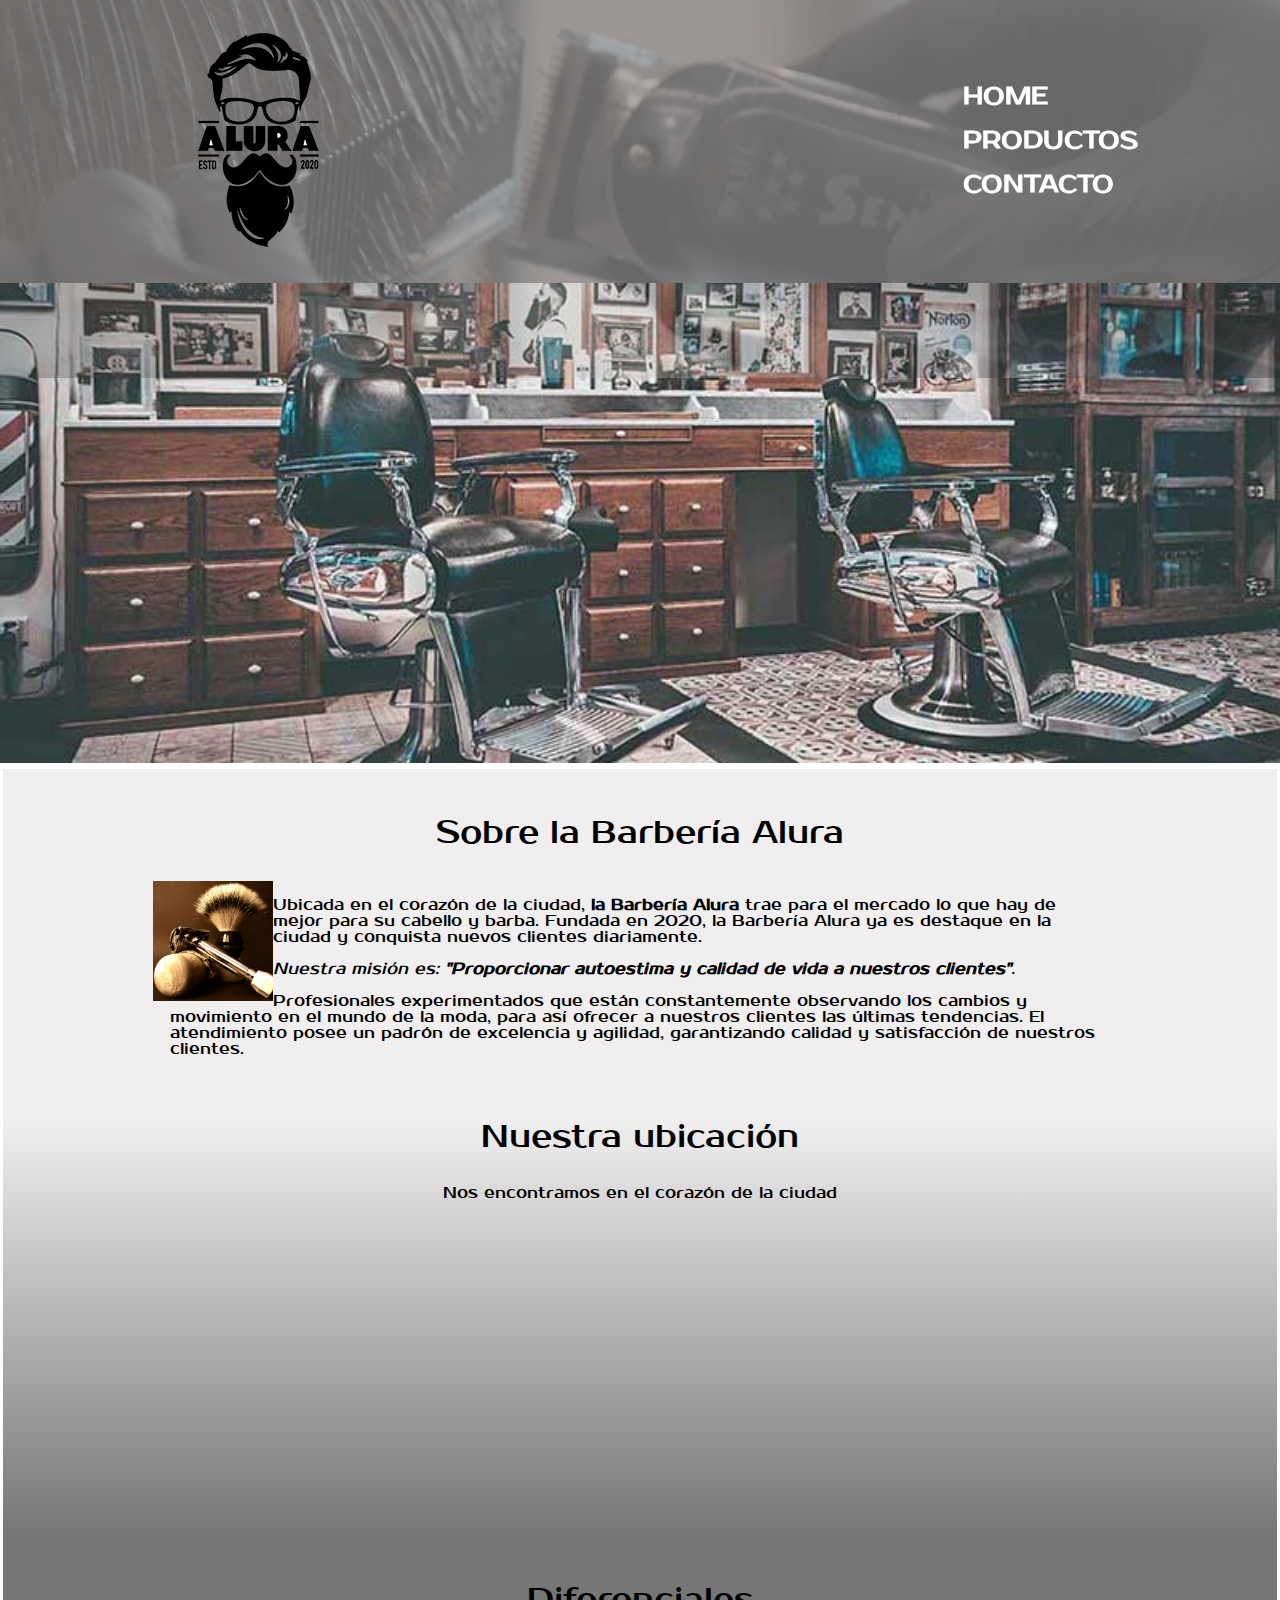
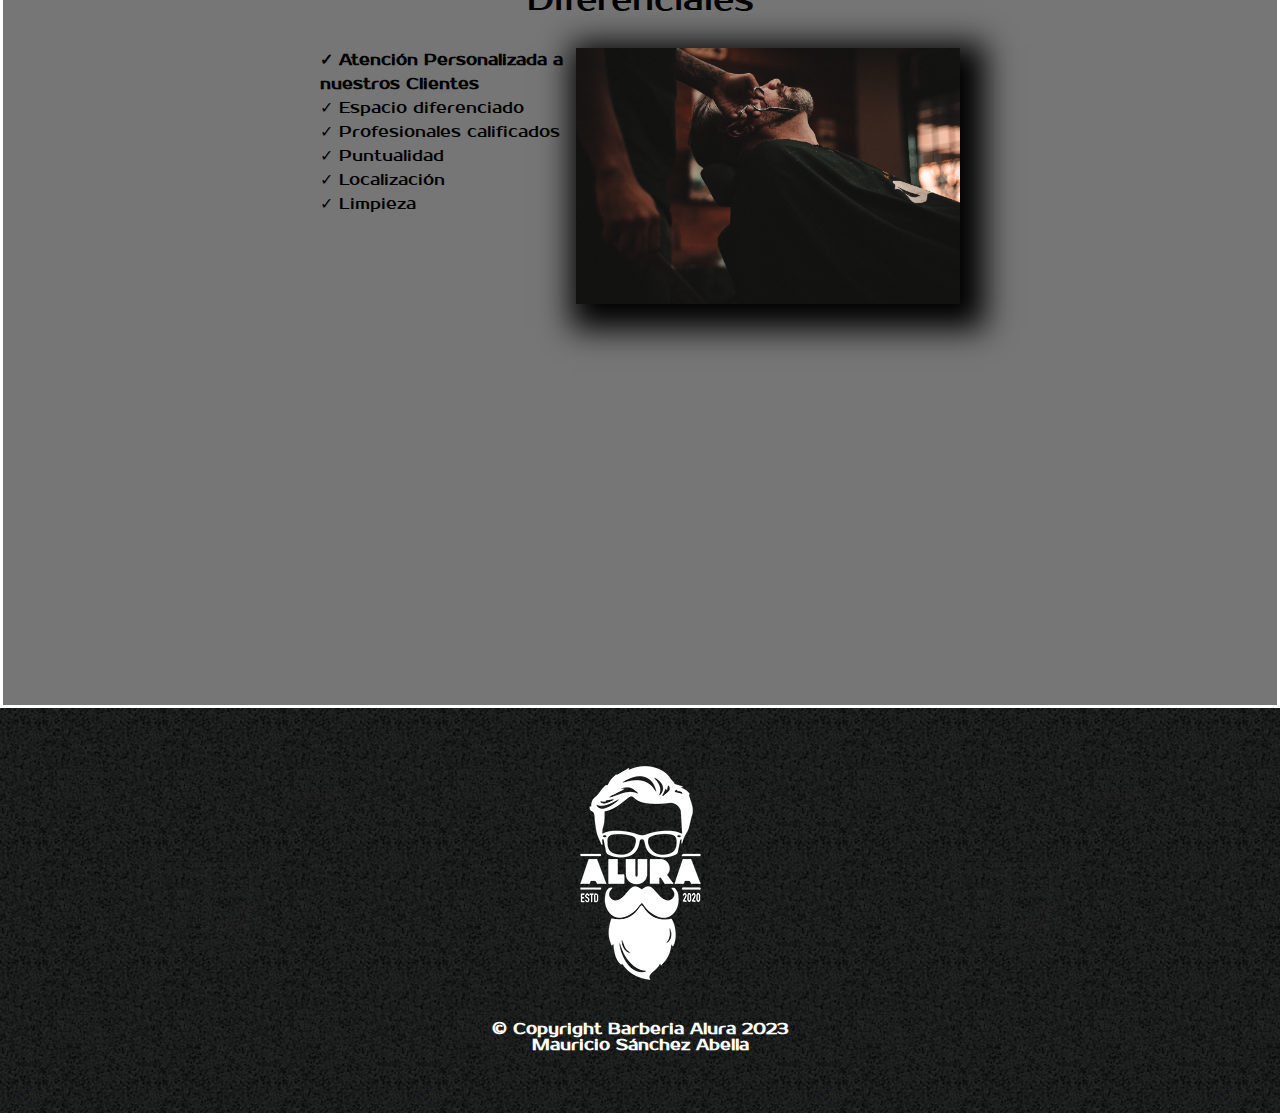
<file: index.html>
<!DOCTYPE html>
<html lang="es">

<head>
    <meta charset="UTF-8">
    <meta http-equiv="X-UA-Compatible" content="IE=edge">
    <meta name="viewport" content="width=device-width, initial-scale=1.0">
    <link rel="stylesheet" href="reset.css">
    <link rel="stylesheet" href="style.css">
    <link href="https://fonts.googleapis.com/css2?family=Prosto+One&display=swap" rel="stylesheet">


    <title>Barberia Alura</title>
</head>

<body>

    <header>
        <video src="img/Barbero - 48968.mp4" autoplay muted loop></video>
        <div class="encabezado" id="">
            <h1><img src="img/logo.png" alt="Logo de la Barberia Alura"></h1>
            <nav>
                <ul>
                    <li><a href="index.html">Home</a></li>
                    <li><a href="productos.html">Productos</a></li>
                    <li><a href="contacto.html">Contacto</a></li>
                </ul>
            </nav>
        </div>
    </header>


    <img class="banner" src="img/banner.jpg">

    <main>
        <section class=contenedor-inicio>
            <h1 class="titulo-principal">Sobre la Barbería Alura</h1>

            <img class="utensilios" src="img/utensilios.jpg" alt="utensilios de barberia">

            <p><br>Ubicada en el corazón de la ciudad,<strong> la Barbería Alura </strong>trae para el mercado lo que
                hay de
                mejor
                para su cabello y
                barba. Fundada en 2020, la Barbería Alura ya es destaque en la ciudad y conquista nuevos clientes
                diariamente.<br>
            </p>

            <p>
                <br><em>Nuestra misión es: <strong>"Proporcionar autoestima y calidad de vida a nuestros
                        clientes"</strong>.</em><br>
            </p>

            <p> <br>Profesionales experimentados que están constantemente observando los cambios y movimiento en el
                mundo de
                la
                moda,
                para así ofrecer a nuestros clientes las últimas tendencias. El atendimiento posee un padrón de
                excelencia y
                agilidad, garantizando calidad y satisfacción de nuestros clientes.</p><br>
        </section>

        <section class="mapa" alt="">
            <h3 class="titulo-principal">Nuestra ubicación</h3>
            <p>Nos encontramos en el corazón de la ciudad</p>
            <iframe
                src="https://www.google.com/maps/embed?pb=!1m18!1m12!1m3!1d7951.5686043483665!2d-75.68816046511232!3d4.807059200000014!2m3!1f0!2f0!3f0!3m2!1i1024!2i768!4f13.1!3m3!1m2!1s0x8e38873c119cbc4b%3A0x71bb3a3f6879aed3!2sCentro%20Comercial%20Parque%20Arboleda!5e0!3m2!1ses-419!2sco!4v1674609871742!5m2!1ses-419!2sco"
                width="100%" height="300" style="border:0;" allowfullscreen="" loading="lazy"
                referrerpolicy="no-referrer-when-downgrade"></iframe>
        </section>

        <section class="contenedor-diferencial">
            <h1 class="titulo-principal">Diferenciales</h1>
            <div class="contenido-diferenciales">
                <ul class="lista-diferenciales">
                    <li>Atención Personalizada a nuestros Clientes</li>
                    <li>Espacio diferenciado</li>
                    <li>Profesionales calificados</li>
                    <li>Puntualidad</li>
                    <li>Localización</li>
                    <li>Limpieza</li>
                </ul><img class="imagen-diferencial" src="img/diferenciales.jpg" alt="" id="">
                <div class="videos" alt="">
                    <iframe width="100%" height="315" src="https://www.youtube.com/embed/eZxk5bH4HvA?start=10"
                        title="YouTube video player" frameborder="0"
                        allow="accelerometer; autoplay; clipboard-write; encrypted-media; gyroscope; picture-in-picture; web-share"
                        allowfullscreen></iframe>
                </div>
            </div>

        </section>
    </main>

    <footer>
        <img src="img/logo-blanco.png" alt="Logo de la Barberia Alura">
        <p class="Copyright">&copy Copyright Barberia Alura 2023<br>Mauricio Sánchez Abella</p>
    </footer>

</body>

</html>
</file>
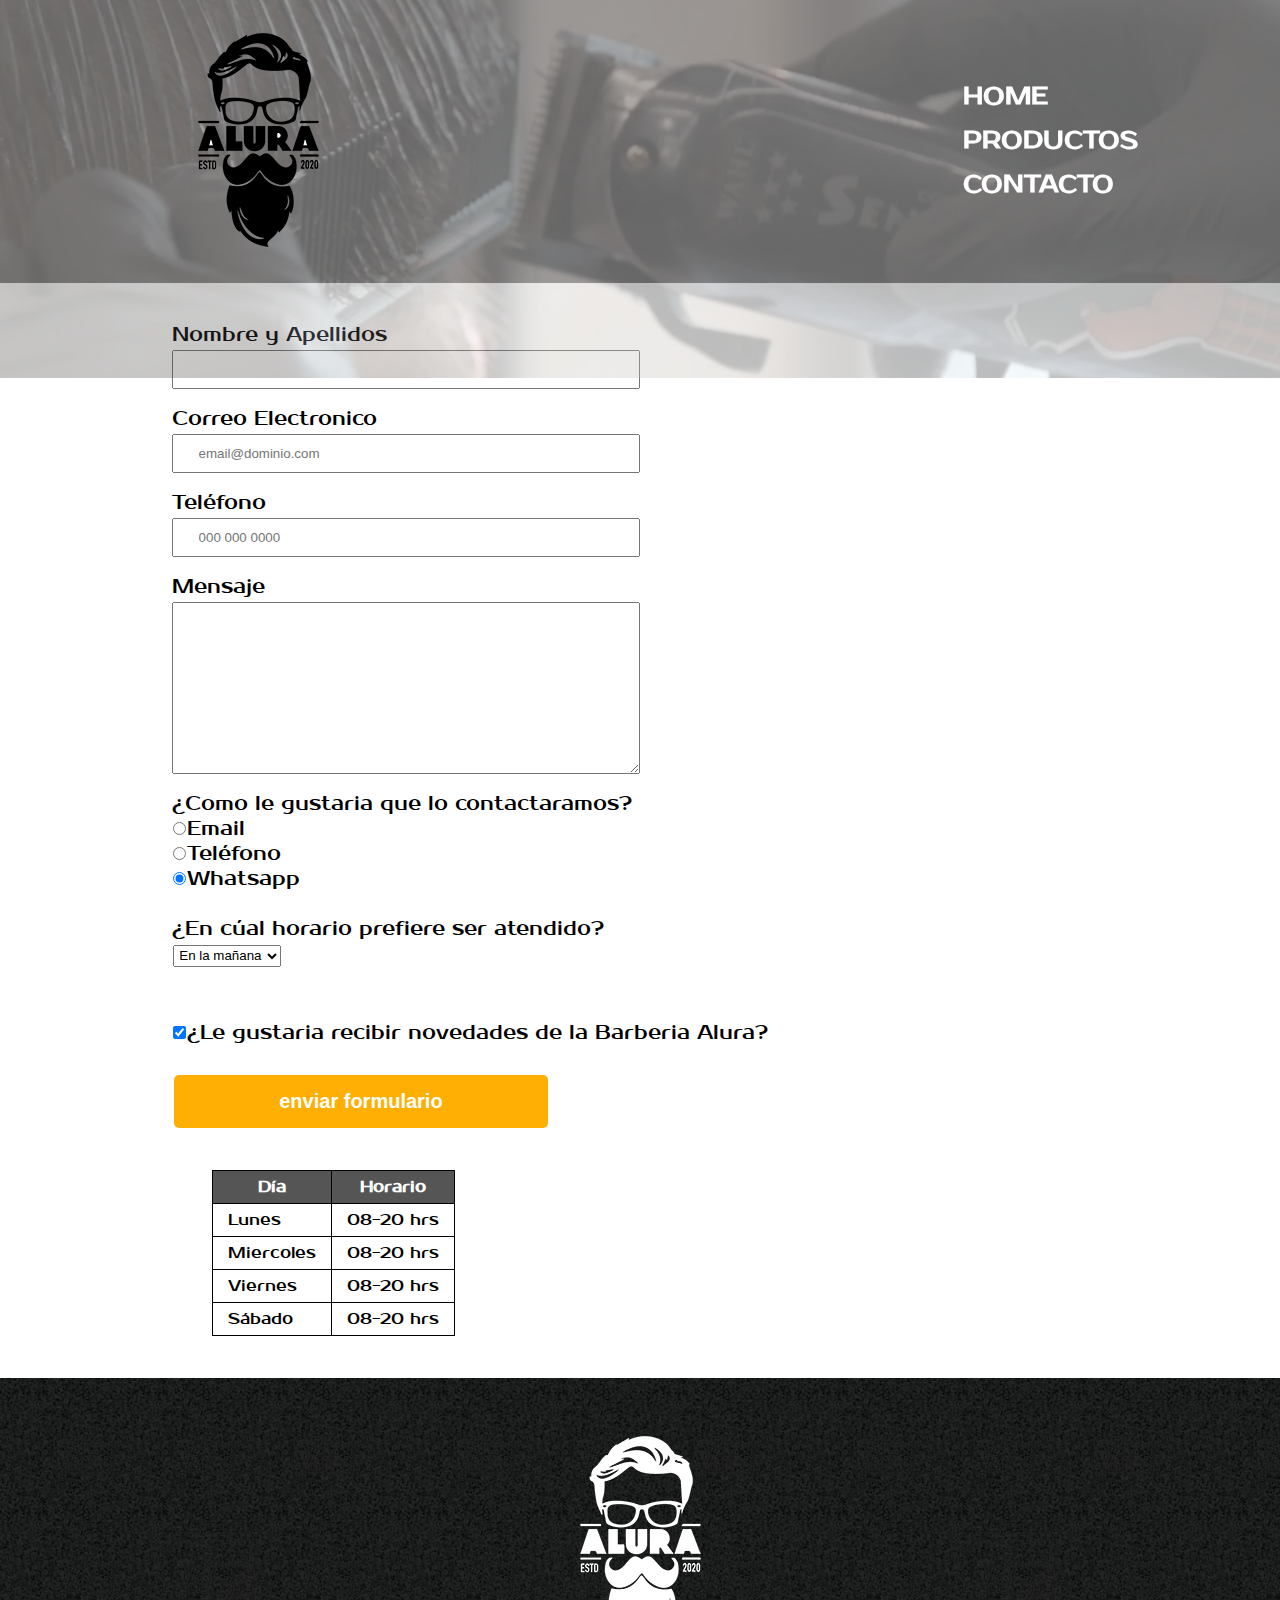
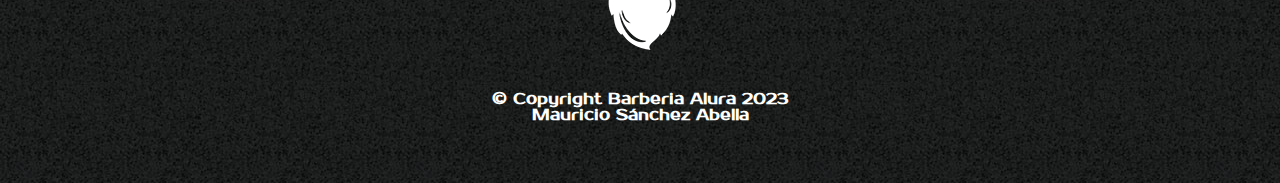
<file: contacto.html>
<!DOCTYPE html>
<html lang="es">

<meta charset="UTF-8">
<meta http-equiv="X-UA-Compatible" content="IE=edge">
<meta name="viewport" content="width=device-width, initial-scale=1.0">
<link rel="stylesheet" href="reset.css">
<link rel="stylesheet" href="style.css">
<link href="https://fonts.googleapis.com/css2?family=Prosto+One&display=swap" rel="stylesheet">
<title>Contactos_Barberia</title>
</head>

<body>

    <header>
        <video src="img/Barbero - 48968.mp4" autoplay muted loop></video>
        <div class="encabezado" id="">
            <h1><img src="img/logo.png" alt="Logo de la Barberia Alura"></h1>
            <nav>
                <ul>
                    <li><a href="index.html">Home</a></li>
                    <li><a href="productos.html">Productos</a></li>
                    <li><a href="contacto.html">Contacto</a></li>
                </ul>
            </nav>
        </div>
    </header>

    <main class="contact">
        <form>
            <label for="nombreApellido">Nombre y Apellidos</label>
            <input type="text" id="nombreApellido" class="input-padre" required>

            <label for="correoElectronico">Correo Electronico</label>
            <input type="email" id="correoElectronico" class="input-padre" required placeholder="email@dominio.com">

            <label for="telefono">Teléfono</label>
            <input type="tel" id="telefono" class="input-padre" required placeholder="000 000 0000">

            <label for="Mensaje">Mensaje</label>
            <textarea cols="60" rows="10" id="Mensaje" class="input-padre" required></textarea>

            <fieldset>
                <legend>¿Como le gustaria que lo contactaramos?</legend>

                <label for="radio-email"><input type="radio" name="contacto" value="email"
                        id="radio-email">Email</label>


                <label for="radio-telefono"><input type="radio" name="contacto" value="telefono"
                        id="radio-telefono">Teléfono</label>


                <label for="radio-whatsapp"><input type="radio" name="contacto" value="Whatsapp" id="radio-whatsapp"
                        checked>Whatsapp</label>
            </fieldset>

            <div class="horario" id="">
                <p>¿En cúal horario prefiere ser atendido?</p>
                <select name="" id="">
                    <option value="">En la mañana</option>
                    <option value="">En la tarde</option>
                    <option value="">En la noche</option>
                </select>
            </div>

            <label class="checkbox"><input type="checkbox" checked>¿Le gustaria recibir novedades de la Barberia
                Alura?</label>
            <input type="submit" value="enviar formulario" class="enviar">
        </form>

        <table>

            <thead>
                <tr>
                    <th>Día</th>
                    <th>Horario</th>
                </tr>
            </thead>

            <tbody>
                <tr>
                    <td>Lunes</td>
                    <td>08-20 hrs</td>
                </tr>

                <tr>
                    <td>Miercoles</td>
                    <td>08-20 hrs</td>
                </tr>

                <tr>
                    <td>Viernes</td>
                    <td>08-20 hrs</td>
                </tr>

                <tr>
                    <td>Sábado</td>
                    <td>08-20 hrs</td>
                </tr>
            </tbody>

        </table>

    </main>

    <footer>
        <img src="img/logo-blanco.png" alt="Logo de la Barberia Alura">
        <p class="Copyright">&copy Copyright Barberia Alura 2023<br>Mauricio Sánchez Abella</p>
    </footer>

</body>

</html>
</file>
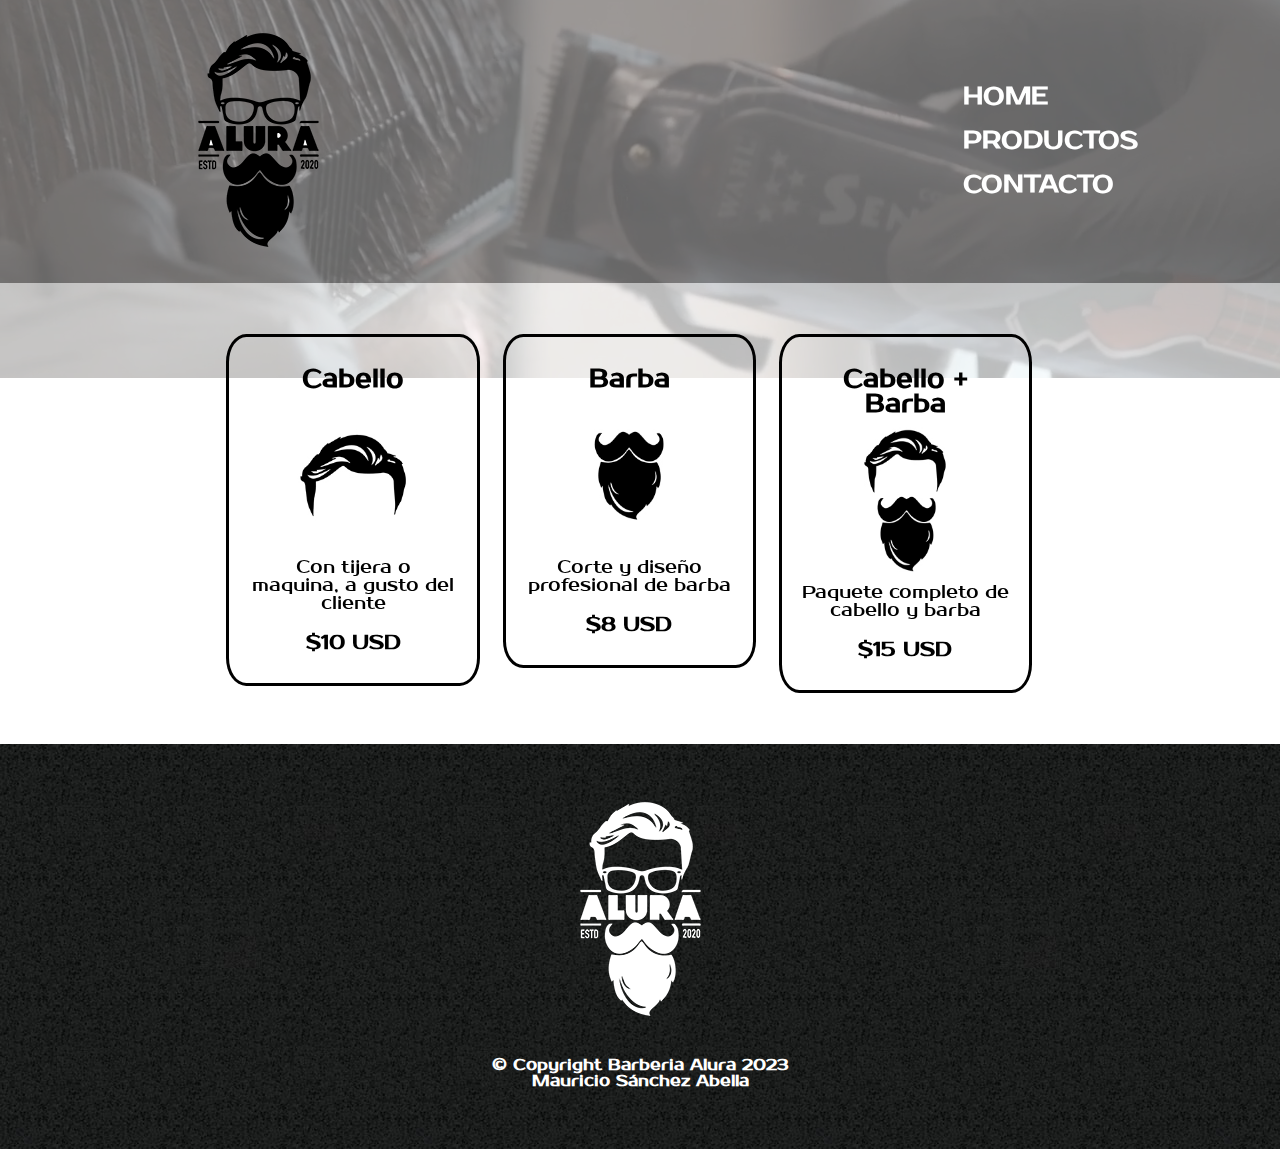
<file: productos.html>
<!DOCTYPE html>
<html lang="es">

<meta charset="UTF-8">
<meta http-equiv="X-UA-Compatible" content="IE=edge">
<meta name="viewport" content="width=device-width, initial-scale=1.0">
<link rel="stylesheet" href="reset.css">
<link rel="stylesheet" href="style.css">
<link href="https://fonts.googleapis.com/css2?family=Prosto+One&display=swap" rel="stylesheet">
<title>Productos_Barberia</title>
</head>

<body>

    <header>
        <video src="img/Barbero - 48968.mp4" autoplay muted loop></video>
        <div class="encabezado" id="">
            <h1><img src="img/logo.png"></h1>
            <nav>
                <ul>
                    <li><a href="index.html">Home</a></li>
                    <li><a href="productos.html">Productos</a></li>
                    <li><a href="contacto.html">Contacto</a></li>
                </ul>
            </nav>
        </div>
    </header>

    <main>
        <ul class="productos" id="">
            <li>
                <h2>Cabello</h2>
                <img src="img/cabello.jpg" alt="">
                <p class="producto-descripcion">Con tijera o maquina, a gusto del cliente</p>
                <p class="producto-precio">$10 USD</p>

            </li>
            <li>
                <h2>Barba</h2>
                <img src="img/barba.jpg" alt="">
                <p class="producto-descripcion">Corte y diseño profesional de barba</p>
                <p class="producto-precio">$8 USD</p>

            </li>
            <li>
                <h2>Cabello + Barba</h2>
                <img src="img/cabello+barba.jpg" alt="">
                <p class="producto-descripcion">Paquete completo de cabello y barba</p>
                <p class="producto-precio">$15 USD</p>

            </li>
        </ul>
    </main>

    <footer>
        <img src="img/logo-blanco.png" alt="Logo de la Barberia Alura">
        <p class="Copyright">&copy Copyright Barberia Alura 2023<br>Mauricio Sánchez Abella</p>
    </footer>

</body>

</html>
</file>
<file: style.css>
* {
    box-sizing: border-box;
    margin: 0.1em;
    padding: 0.1em;
}

body {
    font-family: 'Prosto One', cursive;
}

header {
    background-color: rgb(138, 137, 137);
    padding: 15px 0;
}

.encabezado {
    width: 940px;
    position: relative;
    margin: 0 auto;
}

video {
    position: absolute;
    top: 0;
    left: 0;
    width: 100%;
    height: 42%;
    object-fit: cover;
    object-position: center;
    opacity: 0.3;
}

nav {
    position: absolute;
    top: 60px;
    left: 48em;
    width: 100%;
}

nav li {
    display: block;
    margin-left: 15px;
    padding: 10px;
}

nav a {
    text-transform: uppercase;
    color: white;
    font-weight: bold;
    text-decoration: none;
    font-size: 24px;

}

nav li:hover a {
    color: #c78c19;
    font-size: 28px;
    font-weight: bold;
    transition: 1s all;
}

nav li:active a {
    color: red;
}

.productos {
    width: 940px;
    position: relative;
    margin: 0 auto;
    padding: 3em;
}

.productos li {
    display: inline-block;
    text-align: center;
    width: 30%;
    vertical-align: top;
    margin: 0 1.0%;
    padding: 30px 20px;
    box-sizing: border-box;
    border: 3px solid black;
    border-radius: 8%;
}

.productos li img {
    display: inline-block;
    text-align: center;
    width: 13vw;
    vertical-align: top;
    margin: 0 1.0%;
}

.productos li:hover {
    border-color: #c78c19;
}

.productos li:active {
    border-color: red;
}

.productos h2 {
    font-weight: bold;
    font-size: 25px;
}

.productos li:hover h2 {
    font-size: 27px;
    transition: 45ms;
}

.producto-descripcion {
    font-size: 18px;
}

.producto-precio {
    font-size: 20px;
    font-weight: bold;
    margin-top: 20px;
}

footer {
    text-align: center;
    background: url(img/bg.jpg);
    padding: 40px;

}

.Copyright {
    color: white;
    font-weight: bold;
    margin: 20px;
}

.contact {
    margin: 0 auto;
    width: 940px;
}

form {
    margin: 40px 0;

}

form label,
form p,
form legend {
    display: block;
    font-size: 20px;
    margin: 0 0 5px;
}

.input-padre {
    display: block;
    margin: 0 0 20px;
    padding: 10px 25px;
    width: 50%;
}

.horario {
    padding: 25px 0;
    margin: 0 0 5px;
}

.checkbox {
    margin: 30px 0;
}

.enviar {
    width: 40%;
    padding: 15px 0;
    font-size: 20px;
    font-weight: bold;
    color: white;
    background: rgb(255, 175, 3);
    border: none;
    border-radius: 5px;
    cursor: pointer;
    transition: 2s all;

}

.enviar:hover {
    background: orangered;
    transform: scale(1.2);
}

table {
    margin: 40px 40px;
}

thead {
    background: #555555;
    color: white;
    font-weight: bold;
}

td,
th {
    border: 1px solid black;
    padding: 8px 15px;
}

/* CSS para Home */

.banner {
    width: 100%;
}

.contenedor-inicio {
    background-color: #f0eeee;
    padding: 3em 0;
    /* width: 940px;*/
    /* margin: 0 auto;*/
}

.titulo-principal {
    text-align: center;
    font-size: 2em;
    margin: 0 0 1em;
    clear: left;
}

.contenedor-inicio p {
    margin: 0 auto;
    width: 940px;
}

.contenedor-inicio strong {
    font-size: 1em;
    font-weight: bold;
}

.contenedor-inicio em {
    font-style: italic;
}

.utensilios {
    width: 120px;
    float: left;
    margin: 0 0 0 150px;
}

.mapa p {
    text-align: center;
    margin: 0 0 2em;
}

.mapa iframe {
    padding: 2em 0;
    width: 940px;
    margin: 0 20%;
}

.mapa {
    background: linear-gradient(#f0eeee, #767676);
}

.imagen-diferencial {
    width: 60%;
    transition: 400ms;
    box-shadow: 10px 10px 30px 15px #000;
}

.imagen-diferencial:hover {
    opacity: 30%;
}

.contenedor-diferencial {
    background-color: #767676;
    padding: 3em 0;
}

.contenido-diferenciales {
    width: 640px;
    margin: 0 auto;
}

.lista-diferenciales {
    width: 40%;
    display: inline-block;
    vertical-align: top;
}

.lista-diferenciales li {
    line-height: 1.5;
}

.lista-diferenciales li:before {
    content: "✓ ";
}

.lista-diferenciales li:first-child {
    font-weight: bold;
}

.videos {
    width: 560px;
    margin: 1em auto;
}

/* Responsive */
/* HOME */

@media screen and (max-width: 480px) {

    .encabezado h1 {
        text-align: center;
    }

    nav {
        position: static;
    }

    .encabezado {
        width: auto;
    }

    .contenedor-inicio p {
        width: 100%;
        display: inline-table;
        text-align: justify;
    }

    video {
        width: 100%;
        height: 79%;
    }

    .utensilios {
        width: 100%;
        height: 10%;
        margin-left: auto;
        margin-right: auto;
    }

    .mapa iframe {
        width: 90%;
        margin: 0 15px;
    }


    .contenido-diferenciales {
        width: auto;
    }

    .lista-diferenciales {
        width: 100%;
    }

    .imagen-diferencial {
        width: 100%;
    }

    .videos {
        width: 100%;
    }

    .productos {
        display: flex;
        flex-direction: column;
        object-fit: cover;
        margin: 0 auto;
    }

    .productos li {
        text-align: center;
        margin: 2px 2px;
        padding: 10px;
    }

    .productos li img {
        display: inline-block;
        text-align: center;
        width: 100%;
        vertical-align: top;
        margin: 0 1.0%;
    }

    .enviar {
        width: 100%;
        padding: 15px 0;
        font-size: 20px;
        font-weight: bold;
        color: white;
        background: rgb(255, 175, 3);
        border: none;
        border-radius: 5px;
        cursor: pointer;
        transition: 1s all;
    }

    .enviar:hover {
        background: orangered;
        transform: scale(1.4);
    }

    .contact {
        width: 100%;
    }

    .input-padre {
        width: 100%;
    }

    .contact form {
        display: flex;
        flex-direction: column;
        width: fit-content;
    }
}
</file>
